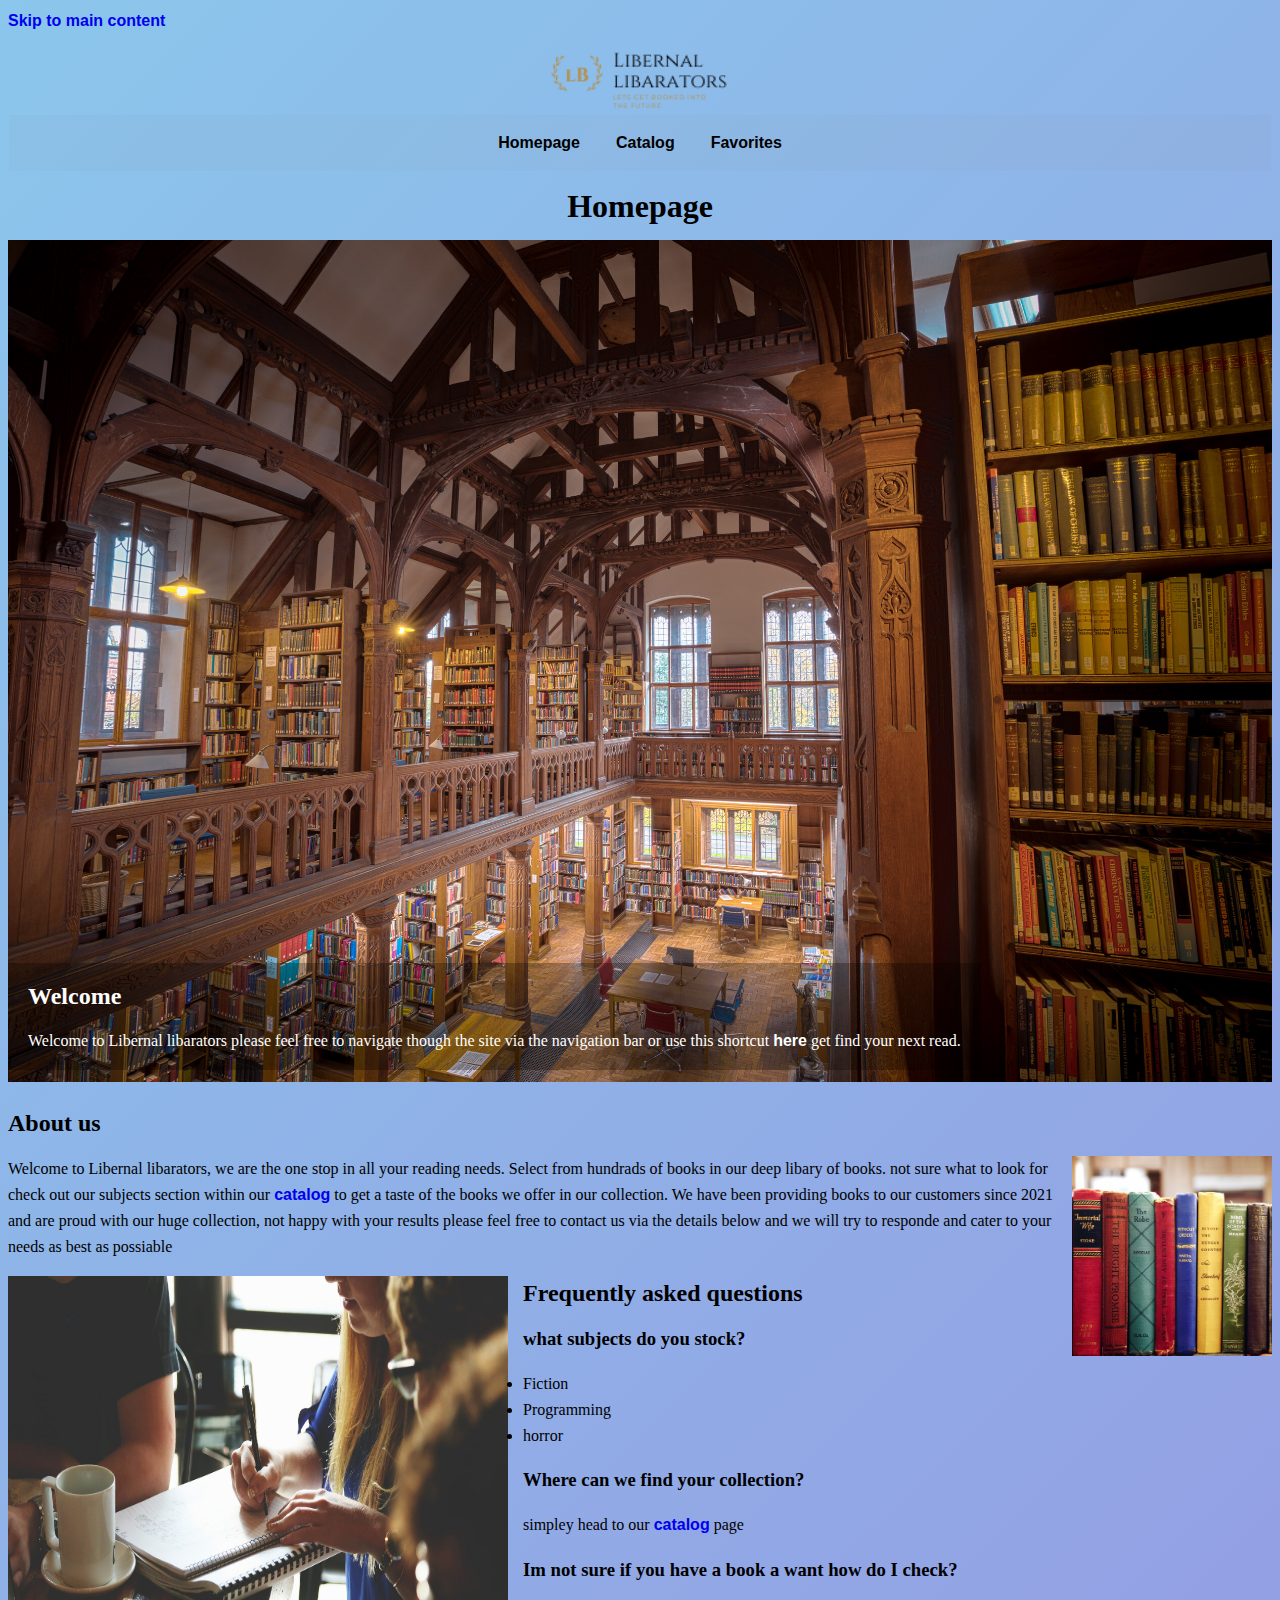
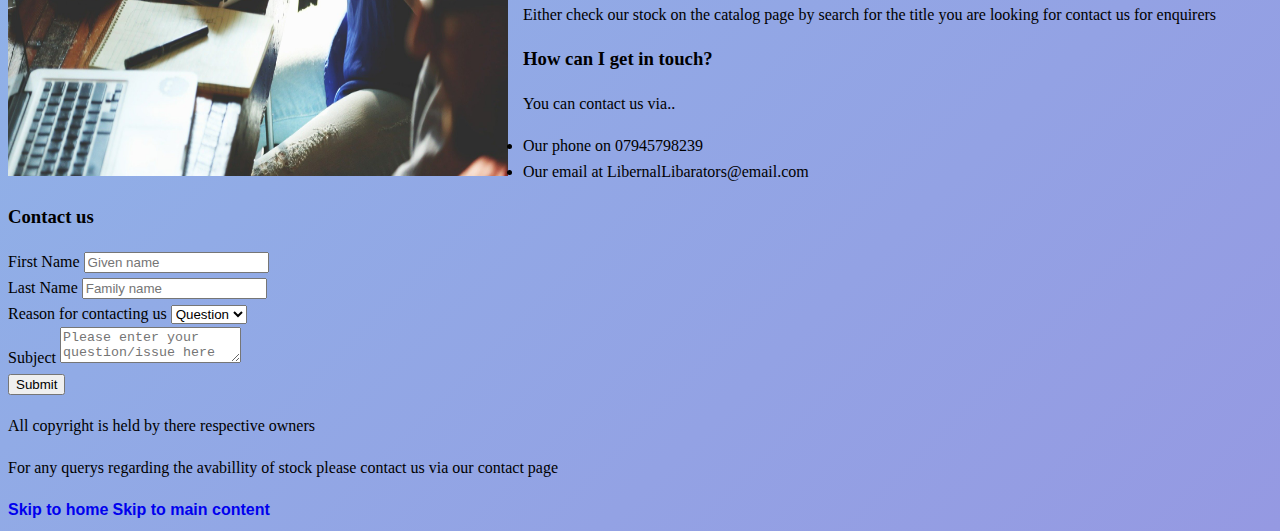
<file: index.html>
<!DOCTYPE html>
<html lang="en-GB">

<head>
	<title>Libernal libarators homepage</title>
	<meta charset="UTF-8">
	<meta name="viewport" content="width=device-width,initial-scale=1.0">
	<link rel="stylesheet" href="/css/style.css">
	<link rel="stylesheet" href="https://cdnjs.cloudflare.com/ajax/libs/font-awesome/4.7.0/css/font-awesome.min.css">
</head>

<body>
	<section>
	<a id="skiptohome"></a>
	<a href="#maincontent">Skip to main content</a>
	<a href="index.html"><img id="logo" src="/res/LibernalLibaratorsLogoS.png" alt="Homepage logo"></a>
	</section>

	<header>

		<div class="topnav" role="navigation" aria-label="navigation bar" id="myTopnav">
			<a href="index.html">Homepage</a>
			<a href="Catalog.html">Catalog</a>
			<a href="favorates.html">Favorites</a>
			<a id="dropDownMenu" class="icon">Menu <i class="fa fa-bars"></i></a>
		</div>
	<h1 aria-label="CurrentPage">Homepage</h1>
	</header>

	<section>
	

	<div class="container" role="region" aria-label="welcomeMessage">
		<img src="/res/2_LIB_Gladstones_Library_JPEG_2500.jpg" id="WelcomeImg" alt="Image of libray">
		<div class="welcomeText">
			<h2>Welcome</h2>
			<a id="maincontent"></a>
			<p>Welcome to Libernal libarators please feel free to navigate though the site via the navigation bar or use
				this shortcut <a href="Catalog.html">here</a> get find your next read. </p>
		</div>
	</div>

	</section>

	<section>
		<h2 aria-label="About us seciton">About us</h2>

		<img src="/res/old-books-arranged-on-shelf-royalty-free-image-1572384534.jpg" width="200" height="200"
			alt="About us image with workers in backgroud" class="aboutusimage" id="aboutusimage1">

		<p class="aboutUsText" role="main" aria-label="mainContent"> Welcome to Libernal libarators, we are the one stop
			in all your reading needs. Select from
			hundrads of books in our deep libary of books. not sure what to look for check out our subjects section
			within
			our <a href="Catalog.html">catalog</a>
			to get a taste of the books we offer in our collection. We have been providing books to our customers since
			2021
			and are proud with our huge collection, not
			happy with your results please feel free to contact us via the details below and we will try to responde and
			cater to your needs as best as possiable </p>

		<img src="/res/startup-g441f2006a_1920.jpg" width="500" height="500"
			alt="About us image with workers in backgroud" class="aboutusimage" id="aboutusimage2">
	</section>

	<section>
		<h2 aria-label="FAQ">Frequently asked questions</h2>



		<h3 aria-label="stock">what subjects do you stock?</h3>
		<ul>
			<li>Fiction</li>
			<li>Programming</li>
			<li>horror</li>
		</ul>

		<h3 aria-label="About collection">Where can we find your collection?</h3>

		<p>simpley head to our <a href="Catalog.html">catalog</a> page</p>

		<h3>Im not sure if you have a book a want how do I check?</h3>

		<p>Either check our stock on the catalog page by search for the title you are looking for contact us for
			enquirers
		</p>

		<h3>How can I get in touch?</h3>

		<p>You can contact us via..</p>

		<ul>
			<li>Our phone on 07945798239</li>
			<li>Our email at LibernalLibarators@email.com</li>
		</ul>

		<h3>Contact us</h3>

		<form aria-label="Contact us">

			<label for="fname">First Name</label>
			<input type="text" id="fname" placeholder="Given name">
			<br>
			<label for="Surname">Last Name</label>
			<input type="text" id="Surname" placeholder="Family name">
			<br>
			<label for="Reasonforcontact">Reason for contacting us</label>
			<select id="Reasonforcontact" name="Reasonfor contact">
				<option value="Question">Question</option>
				<option value="Issue">Issue</option>
				<option value="Thanks">Thanks</option>
			</select>
			<br>
			<label for="subject">Subject</label>
			<textarea id="subject" name="subject" placeholder="Please enter your question/issue here"></textarea>
			<br>
			<input type="submit" value="Submit">

		</form>

	</section>

	<footer>
		<p> All copyright is held by there respective owners</p>
		<p> For any querys regarding the avabillity of stock please contact us via our contact page</p>
		<a href="#skiptohome">Skip to home</a>
		<a href="#maincontent">Skip to main content</a>
	</footer>
	<script src="/js/navFunction.js"></script>
	<script src="https://ajax.googleapis.com/ajax/libs/jquery/3.5.1/jquery.min.js"></script>
	<script src="/js/FilterTableJ.js"></script>
</body>

</html>
</file>
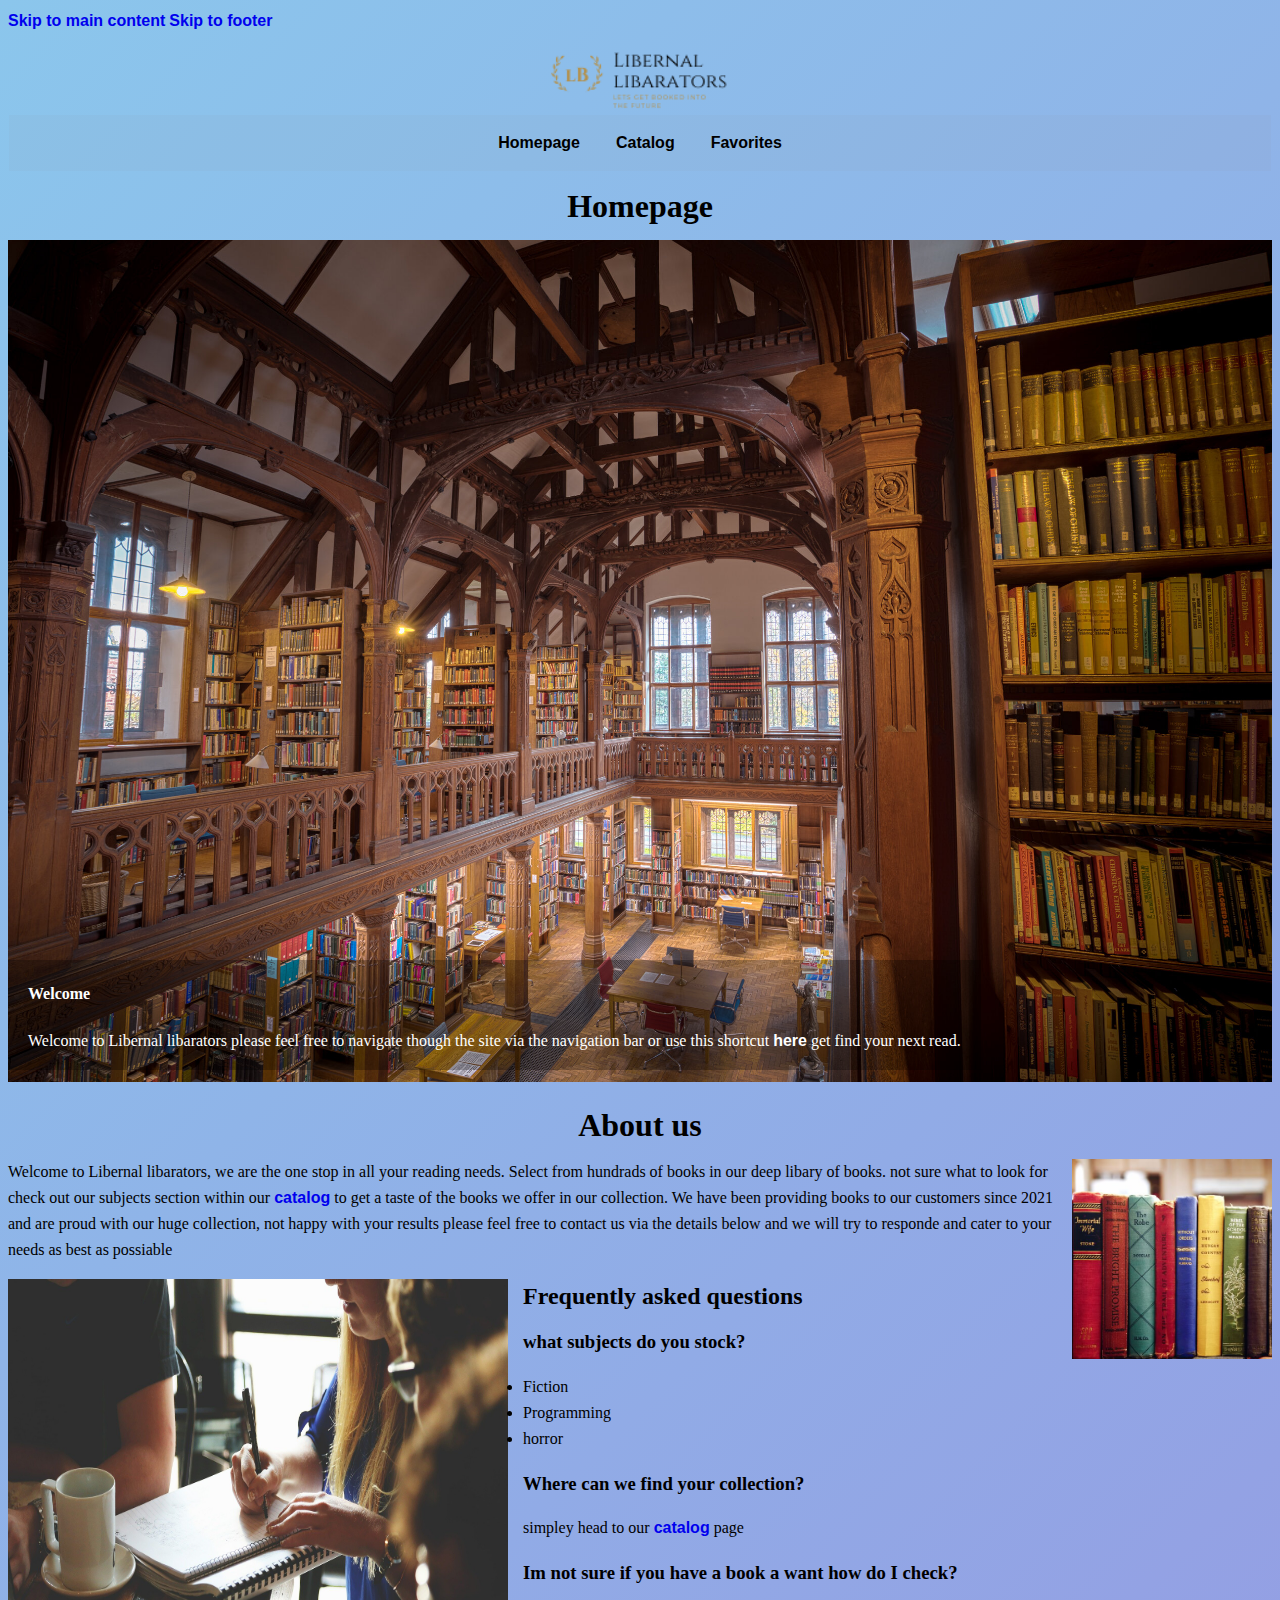
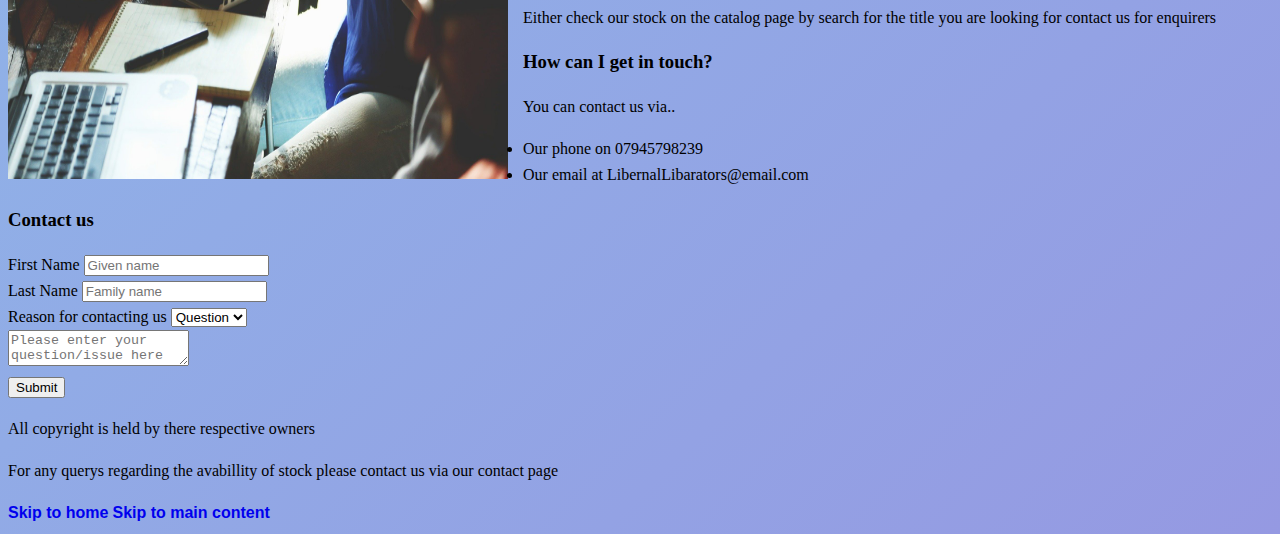
<file: html/index.html>
<!DOCTYPE html>
<html lang="en-GB">

<head>
	<title>Libernal libarators homepage</title>
	<meta charset="UTF-8">
	<meta name="viewport" content="width=device-width,initial-scale=1.0">
	<link rel="stylesheet" href="/css/style.css">
	<link rel="stylesheet" href="https://cdnjs.cloudflare.com/ajax/libs/font-awesome/4.7.0/css/font-awesome.min.css">

	<script src="/js/navFunction.js"></script>
	<script src="https://ajax.googleapis.com/ajax/libs/jquery/3.5.1/jquery.min.js"></script>
	<script src="/js/FilterTableJ.js"></script>
</head>

<body>
	<a id="skiptohome"></a>
	<a href="#maincontent">Skip to main content</a>
	<a href="#skiptofooter">Skip to footer</a>
	<a href="index.html"><img id="logo" src="/res/LibernalLibaratorsLogoS.png" alt="Homepage logo"></a>


	<header>

		<div class="topnav" id="myTopnav">
			<a href="index.html">Homepage</a>
			<a href="Catalog.html">Catalog</a>
			<a href="favorates.html">Favorites</a>
			<a href="javascript:void(0);" class="icon" onclick="myFunction()">
				<i class="fa fa-bars"></i></a>
		</div>

	</header>
	<h1>Homepage</h1>

	<div class="container">
		<img src="/res/2_LIB_Gladstones_Library_JPEG_2500.jpg" alt="Image of libray" style="width:100%;">
		<div class="welcomeText">
			<h4>Welcome</h4>
			<a id="maincontent"></a>
			<p>Welcome to Libernal libarators please feel free to navigate though the site via the navigation bar or use
				this shortcut <a href="Catalog.html">here</a> get find your next read. </p>
		</div>
	</div>



	<script src="/js/navFunction.js"></script>

	<h1>About us</h1>

	<img src="/res/old-books-arranged-on-shelf-royalty-free-image-1572384534.jpg" width="200" height="200"
		alt="About us image with workers in backgroud" class="aboutusimage" id="aboutusimage1">

	<p class="aboutUsText"> Welcome to Libernal libarators, we are the one stop in all your reading needs. Select from
		hundrads of books in our deep libary of books. not sure what to look for check out our subjects section within
		our <a href="Catalog.html">catalog</a>
		to get a taste of the books we offer in our collection. We have been providing books to our customers since 2021
		and are proud with our huge collection, not
		happy with your results please feel free to contact us via the details below and we will try to responde and
		cater to your needs as best as possiable </p>

	<img src="/res/startup-g441f2006a_1920.jpg" width="500" height="500" alt="About us image with workers in backgroud"
		class="aboutusimage" id="aboutusimage2">

	<h2>Frequently asked questions</h2>

	<h3>what subjects do you stock?</h3>
	<ul>
		<li>Fiction</li>
		<li>Programming</li>
		<li>horror</li>
	</ul>

	<h3>Where can we find your collection?</h3>

	<p>simpley head to our <a href="Catalog.html">catalog</a> page</p>

	<h3>Im not sure if you have a book a want how do I check?</h3>

	<p>Either check our stock on the catalog page by search for the title you are looking for contact us for enquirers
	</p>

	<h3>How can I get in touch?</h3>

	<p>You can contact us via..</p>

	<ul>
		<li>Our phone on 07945798239</li>
		<li>Our email at LibernalLibarators@email.com</li>
	</ul>

	<h3>Contact us</h3>

		<form>

			<label for="fname">First Name</label>
			<input type="text" id="fname" placeholder="Given name">
			<br>
			<label for="Surname">Last Name</label>
			<input type="text" id="Surname" placeholder="Family name">
			<br>
			<label for="Reasonforcontact">Reason for contacting us</label>
			<select id="Reasonforcontact" name="Reasonfor contact">
				<option value="Question">Question</option>
				<option value="Issue">Issue</option>
				<option value="Thanks">Thanks</option>
			</select>
			<br>
			<textarea id="subject" name="subject" placeholder="Please enter your question/issue here"></textarea>
			<br>
			<input type="submit" value="Submit">

		</form>

		<a id="skiptofooter"></a>
		<footer>
			<p> All copyright is held by there respective owners</p>
			<p> For any querys regarding the avabillity of stock please contact us via our contact page</p>
			<a href="#skiptohome">Skip to home</a>
			<a href="#maincontent">Skip to main content</a>
		</footer>
</body>

</html>
</file>
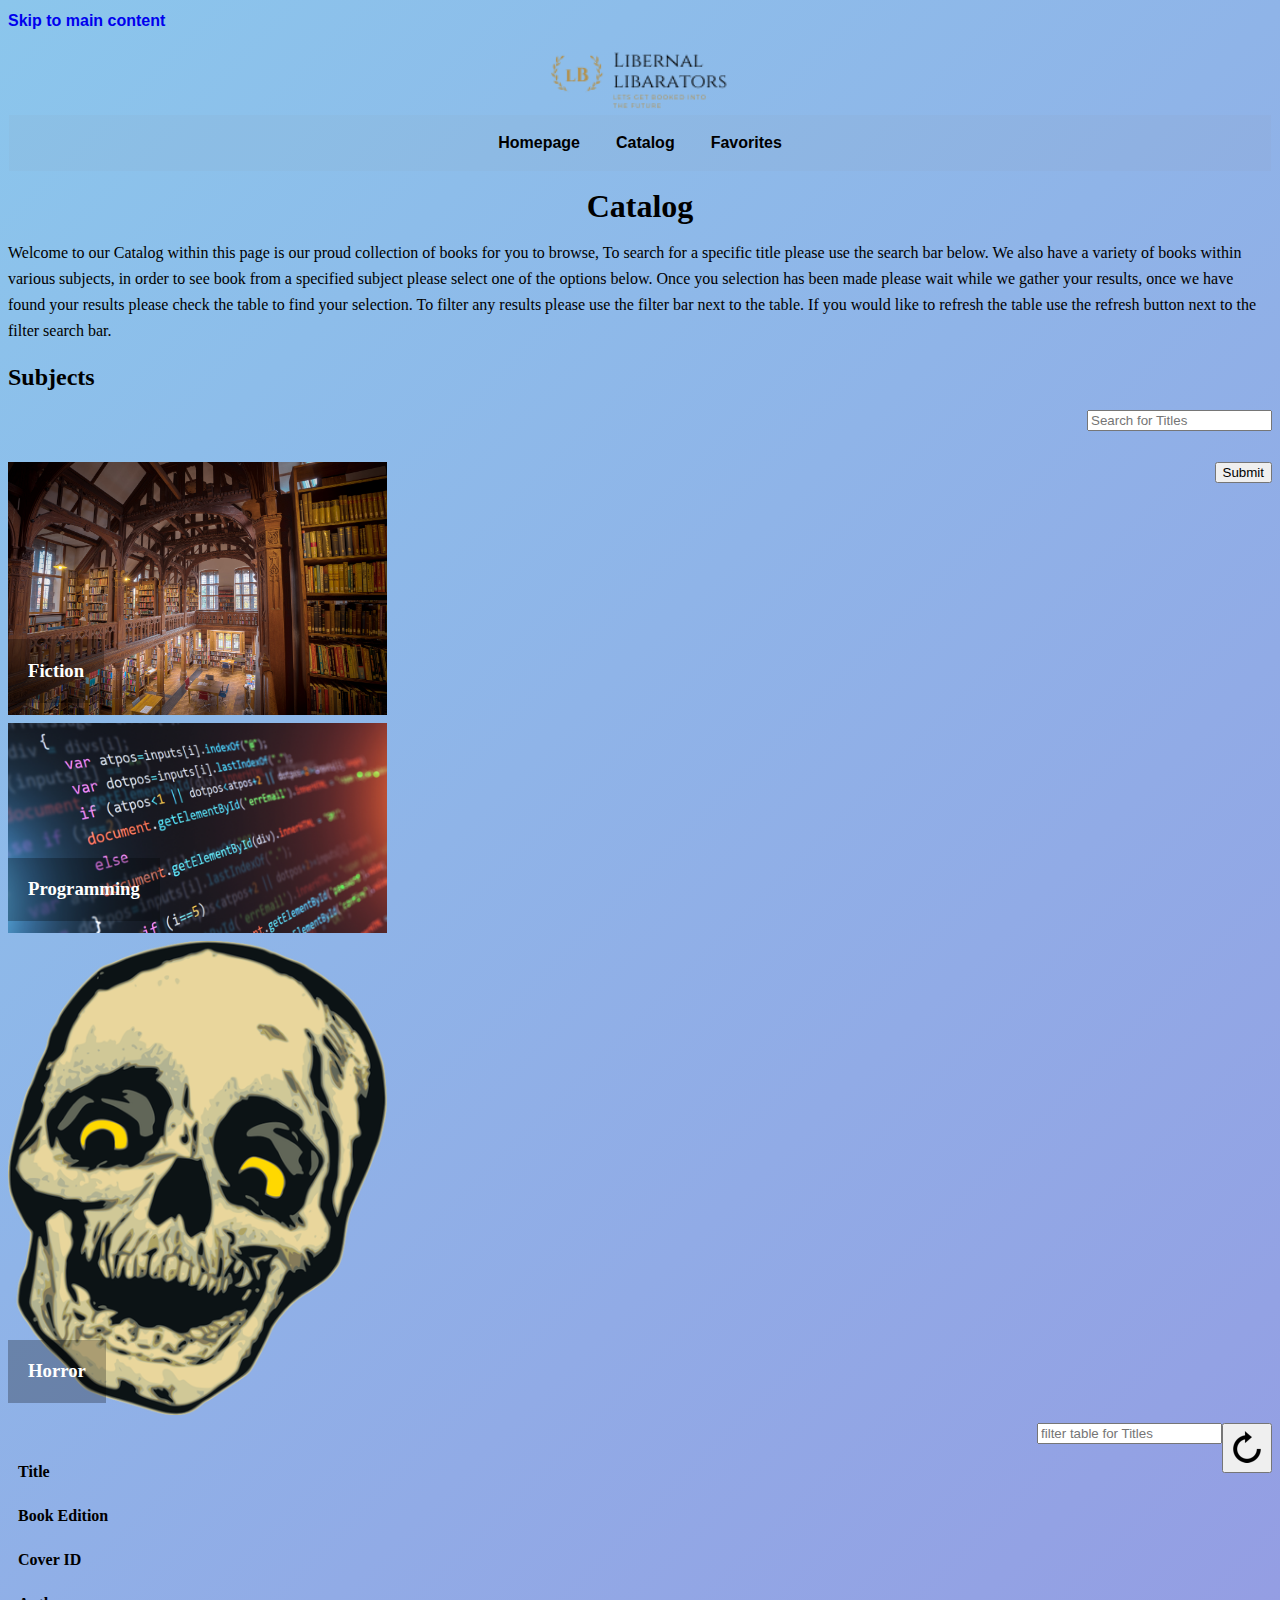
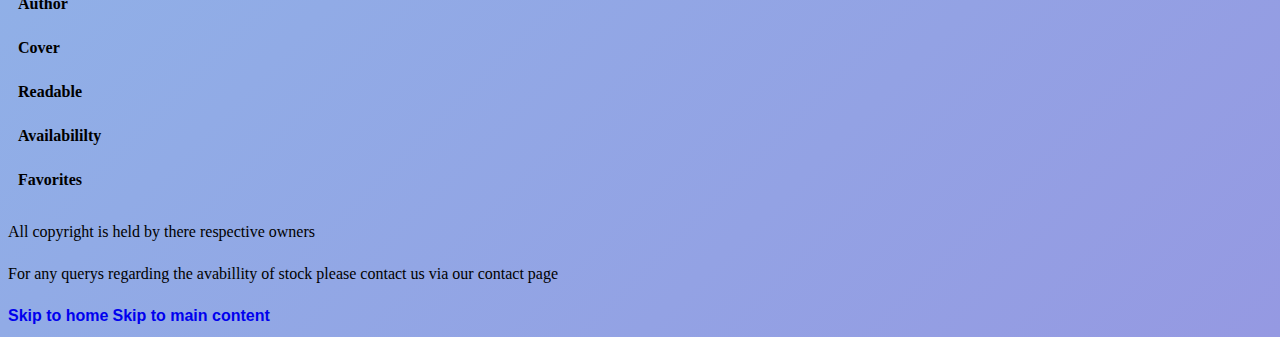
<file: Catalog.html>
<!DOCTYPE html>
<html lang="en-GB">

<head>
	<title>Libernal libarators Catalog</title>
	<meta charset="UTF-8">
	<meta name="viewport" content="width=device-width,initial-scale=1.0">
	<link rel="stylesheet" href="/css/style.css">
	<link rel="stylesheet" href="https://cdnjs.cloudflare.com/ajax/libs/font-awesome/4.7.0/css/font-awesome.min.css">
</head>

<body>
	<script src="https://ajax.googleapis.com/ajax/libs/jquery/3.5.1/jquery.min.js"></script>
	<a id="skiptohome"></a>
	<a href="#maincontent">Skip to main content</a>



	<a href="index.html"><img id="logo" src="/res/LibernalLibaratorsLogoS.png" alt="Homepage logo"></a>


	<header>

		<div class="topnav" id="myTopnav">
			<a href="index.html">Homepage</a>
			<a href="Catalog.html">Catalog</a>
            <a href="favorates.html">Favorites</a>
			<a id = "dropDownMenu" class="icon">Menu <i class="fa fa-bars"></i></a>
		</div>

	<h1>Catalog</h1>
	
	</header>

	<section>
	

	<a id="maincontent"></a>

	<p>Welcome to our Catalog within this page is our proud collection of books for you to browse, To search for a specific title please use the search bar below. We also have a variety of books within various subjects,
	in order to see book from a specified subject please select one of the options below. Once you selection has been made please wait while we gather your results,
	once we have found your results please check the table to find your selection. To filter any results please use the filter bar next to the table.
	If you would like to refresh the table use the refresh button next to the filter search bar.</p>
	</section>

	<section>
	<h2>Subjects</h2>
	<label for="newAjexSearch" id="altText">Search for titles</label>
	<input type="text" id="newAjexSearch" placeholder="Search for Titles"><br><br>
	<input type="submit" id="newAjexSearchSubmit" value="Submit">

	
	<div id="fictionElement" role="button" class="container">
		<input type="image" id="fictionImg" src="/res/2_LIB_Gladstones_Library_JPEG_2500.jpg" alt="Fiction subject image search">
		<div class="welcomeText">
			<h3>Fiction</h3>
		</div>
	</div>

	<div id="programmingElement" class="container">
		<input type="image" id="programmingImg" src="/res/media-file-code-900x500.png" alt="Programming subject image">
		<div class="welcomeText">
			<h3>Programming</h3>
		</div>
	</div>

	<div id="horrorElement" role="button" class="container">
		<input type="image"  id="horrorImg" src="/res/Cackling-Skull.png" alt="horror subject image">
		<div class="welcomeText">
			<h3>Horror</h3>
		</div>
	</div>

	</section>

	<div class="refreshtip" role="button">
		<button type="button" id="refreshbutton"><img id="refresh" src="/res/32x32.png" alt="refresh button"></button>
		<span class="tooltiptext"><a id = "tiptext">click to refresh table</a></span>
	</div>
	<label for= "search" id="tableLable">Filter table for titles</label>
	<input type="text" id="search" placeholder="filter table for Titles">

	
	
	<div id="loader" class="lds-dual-ring hidden overlay"></div>

	<div role="main" >
		<table id="stock">
		<tr id="Title">
			<th>Title</th>
		</tr>
		
		<tr id="bookEdition">
			<th>Book Edition</th>
		</tr>

		<tr id="coverId">
			<th>Cover ID</th>
		</tr>
		
		<tr id="author">
			<th>Author</th>
		</tr>
		
		<tr id="cover">
			<th>Cover</th>
		</tr>
		<tr id="readable">
			<th>Readable</th>
		</tr>
		<tr id ="availabililty">
			<th>Availabililty</th>
		</tr>
		<tr id ="favorites">
			<th>Favorites</th>
		</tr>
		</table>
	</div>

	<footer>
		<p> All copyright is held by there respective owners</p>
		<p> For any querys regarding the avabillity of stock please contact us via our contact page</p>
		<a href="#skiptohome">Skip to home</a>
		<a href="#maincontent">Skip to main content</a>
	</footer>
	<script src="/js/refresh.js"></script>
	<script src="/js/Books.js"></script>
	<script src="/js/navFunction.js"></script>
	<script src="/js/FilterTableJ.js"></script>
</body>

</html>
</file>
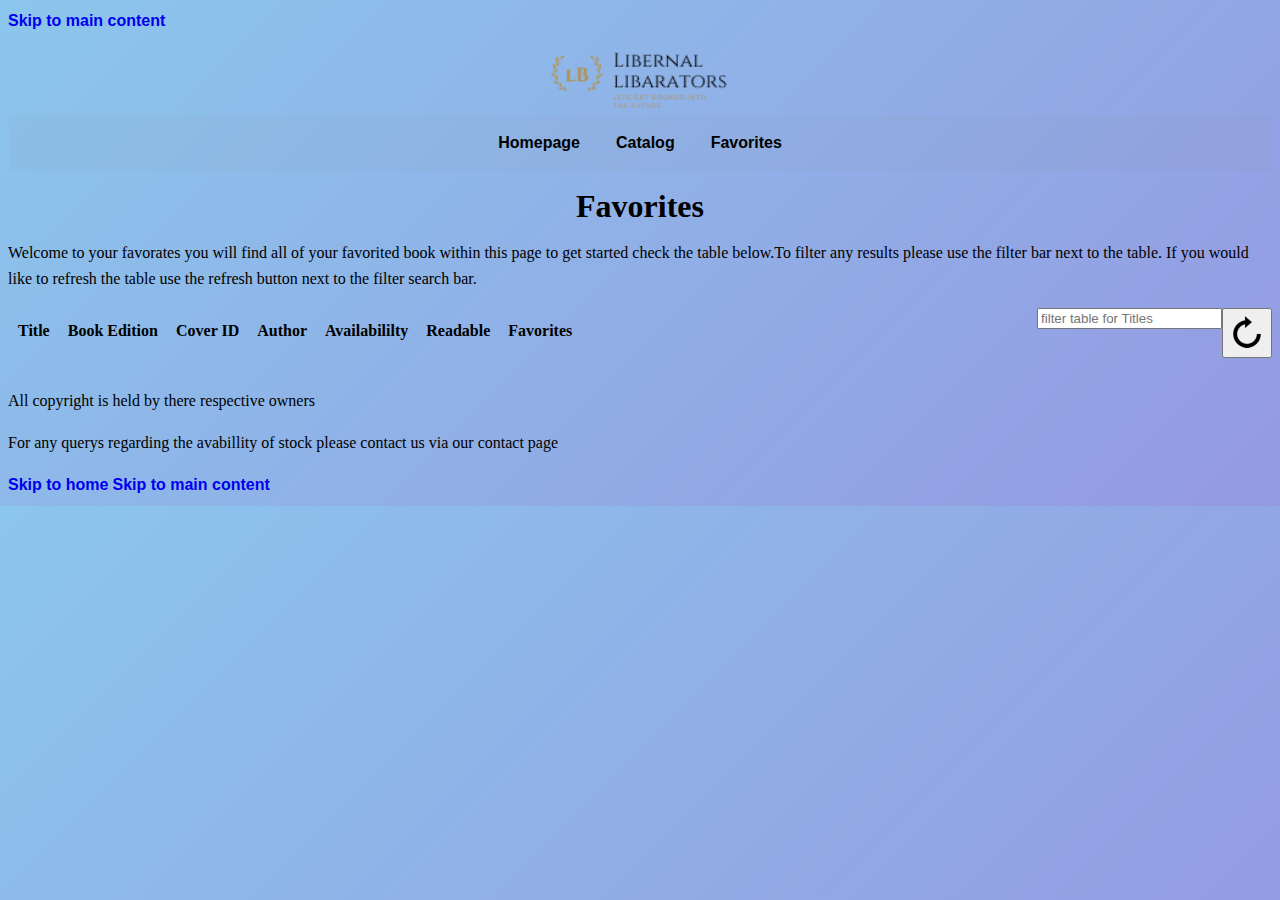
<file: favorates.html>
<!DOCTYPE html>
<html lang="en-GB">

<head>
	<title>Libernal libarators favorite</title>
	<meta charset="UTF-8">
	<meta name="viewport" content="width=device-width,initial-scale=1.0">
	<link rel="stylesheet" href="/css/style.css">
	<link rel="stylesheet" href="https://cdnjs.cloudflare.com/ajax/libs/font-awesome/4.7.0/css/font-awesome.min.css">
</head>

<body>
	<script src="https://ajax.googleapis.com/ajax/libs/jquery/3.5.1/jquery.min.js"></script>
	<a id="skiptohome"></a>
	<a href="#maincontent">Skip to main content</a>

	<a href="index.html"><img id="logo" src="/res/LibernalLibaratorsLogoS.png" alt="Homepage logo"></a>


	<header>

		<div class="topnav" id="myTopnav">
			<a href="index.html">Homepage</a>
			<a href="Catalog.html">Catalog</a>
            <a href="favorates.html">Favorites</a>
			<a id = "dropDownMenu" class="icon">Menu <i class="fa fa-bars"></i></a>
		</div>

	</header>
	<h1>Favorites</h1>

	<a id="maincontent"></a>

	<p>Welcome to your favorates you will find all of your favorited book within this page to get started check the table below.To filter any results please use the filter bar next to the table.
		If you would like to refresh the table use the refresh button next to the filter search bar.</p>


	

	<div class="refreshtip">
		<button type="button" id="refreshbutton"><img id="refresh" src="/res/32x32.png" alt="refresh button"></button>
		<span class="tooltiptext"><a>click to refresh table</a></span>
	</div>
	<input type="text" id="search" placeholder="filter table for Titles">
	
	<table id="favorites">
		<tr>
			<th>Title</th>
			<th>Book Edition</th>
			<th>Cover ID</th>
			<th>Author</th>
			<th>Availabililty</th>
			<th>Readable</th>
			<th>Favorites</th>
		</tr>
		<tr>
			<td id="Title"></td>
			<td id="bookEdition"></td>
			<td id="coverId"></td>
			<td id="author"></td>
			<td id="availabililty"></td>
			<td id="readable"></td>
			<td id="favorite"></td>
		</tr>
	</table>


	<footer>
		<p> All copyright is held by there respective owners</p>
		<p> For any querys regarding the avabillity of stock please contact us via our contact page</p>
		<a href="#skiptohome">Skip to home</a>
		<a href="#maincontent">Skip to main content</a>
	</footer>
	<script src="/js/refresh.js"></script>
	<script src="/js/navFunction.js"></script>
	<script src="/js/FilterTableJ.js"></script>
    
	<script src="/js/favs.js"></script>
</body>

</html>
</file>
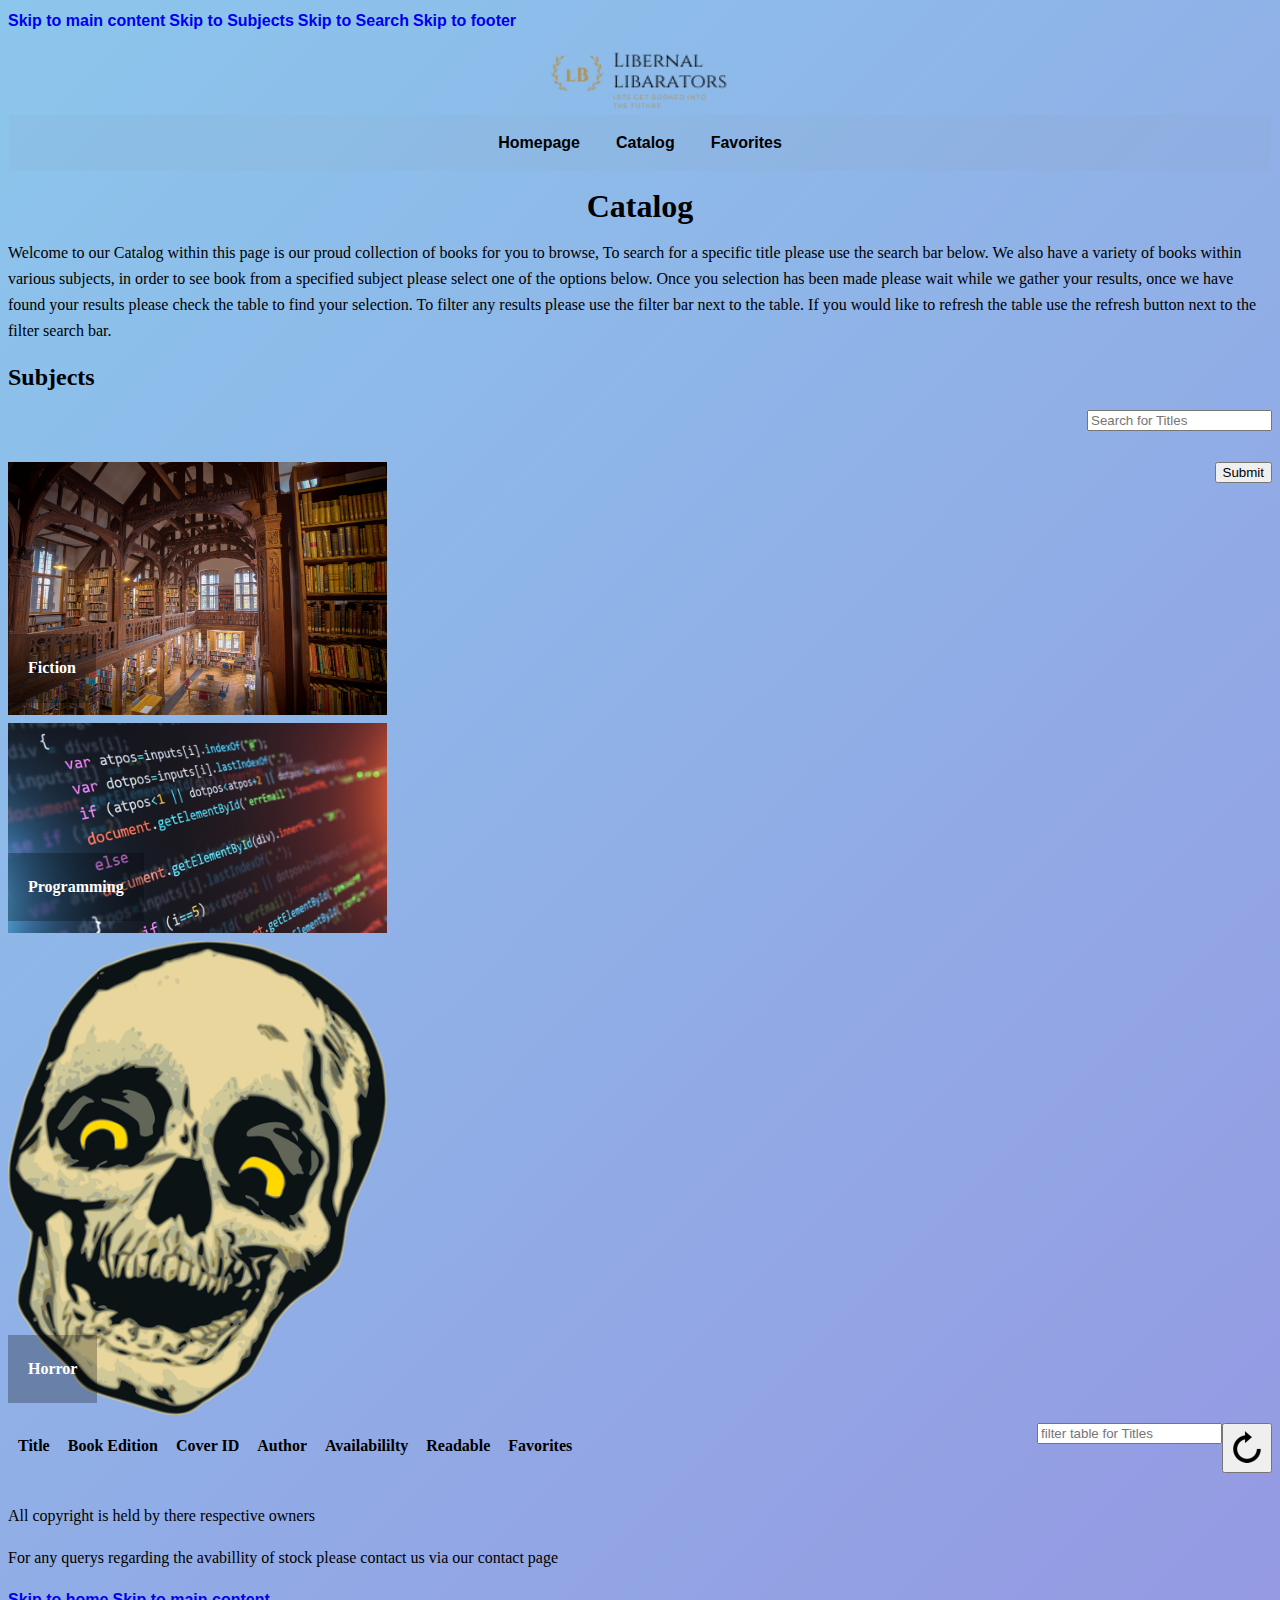
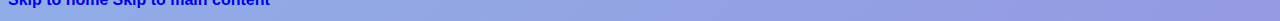
<file: html/Catalog.html>
<!DOCTYPE html>
<html lang="en-GB">

<head>
	<title>Libernal libarators Catalog</title>
	<meta charset="UTF-8">
	<meta name="viewport" content="width=device-width,initial-scale=1.0">
	<link rel="stylesheet" href="/css/style.css">
	<link rel="stylesheet" href="https://cdnjs.cloudflare.com/ajax/libs/font-awesome/4.7.0/css/font-awesome.min.css">

	<script src="/js/navFunction.js"></script>
	<script src="https://ajax.googleapis.com/ajax/libs/jquery/3.5.1/jquery.min.js"></script>
	<script src="/js/FilterTableJ.js"></script>
</head>

<body>
	<a id="skiptohome"></a>
	<a href="#maincontent">Skip to main content</a>
	<a href="#subjectsSkip">Skip to Subjects</a>
	<a href="#SearchBarSkip">Skip to Search</a>
	<a href="#skiptofooter">Skip to footer</a>

	<a href="index.html"><img id="logo" src="/res/LibernalLibaratorsLogoS.png" alt="Homepage logo"></a>


	<header>

		<div class="topnav" id="myTopnav">
			<a href="index.html">Homepage</a>
			<a href="Catalog.html">Catalog</a>
            <a href="favorates.html">Favorites</a>
			<a href="javascript:void(0);" class="icon" onclick="myFunction()">
				<i class="fa fa-bars"></i></a>
		</div>

	</header>
	<h1>Catalog</h1>

	<a id="maincontent"></a>

	<p>Welcome to our Catalog within this page is our proud collection of books for you to browse, To search for a specific title please use the search bar below. We also have a variety of books within various subjects,
	in order to see book from a specified subject please select one of the options below. Once you selection has been made please wait while we gather your results,
	once we have found your results please check the table to find your selection. To filter any results please use the filter bar next to the table.
	If you would like to refresh the table use the refresh button next to the filter search bar.</p>

	<h2>Subjects</h2>
	<a id="subjectsSkip"></a>
	<label for="newAjexSearch" id="altText">Search for titles</label>
	<input type="text" id="newAjexSearch" placeholder="Search for Titles"><br><br>
	<input type="submit" id="newAjexSearchSubmit" value="Submit">

	
	<div id="fictionElement" class="container">
		<img id="fictionImg" src="/res/2_LIB_Gladstones_Library_JPEG_2500.jpg" alt="Fiction subject image">
		<div class="welcomeText">
			<h4>Fiction</h4>
		</div>
	</div>

	<div id="programmingElement" class="container">
		<img id="programmingImg" src="/res/media-file-code-900x500.png" alt="Programming subject image">
		<div class="welcomeText">
			<h4>Programming</h4>
		</div>
	</div>

	<div id="horrorElement" class="container">
		<img id="horrorImg" src="/res/Cackling-Skull.png" alt="horror subject image">
		<div class="welcomeText">
			<h4>Horror</h4>
		</div>
	</div>

	<div class="refreshtip">
		<button type="button" id="refreshbutton"><img id="refresh" src="/res/32x32.png" alt="refresh button"></button>
		<span class="tooltiptext"><a>click to refresh table</a></span>
	</div>
	<input type="text" id="search" placeholder="filter table for Titles">

	<script src="/js/Books.js"></script>
	
	<div id="loader" class="lds-dual-ring hidden overlay"></div>

	<table id="stock">
		<tr>
			<th>Title</th>
			<th>Book Edition</th>
			<th>Cover ID</th>
			<th>Author</th>
			<th>Availabililty</th>
			<th>Readable</th>
			<th>Favorites</th>
		</tr>
		<tr>
			<td class="bookTitles" id="Title"></td>
			<td id="bookEdition"></td>
			<td id="coverId"></td>
			<td id="author"></td>
			<td id="availabililty"></td>
			<td id="readable"></td>
			<td id="favorite"></td>
		</tr>
	</table>

	<a id="skiptofooter"></a>
	<footer>
		<p> All copyright is held by there respective owners</p>
		<p> For any querys regarding the avabillity of stock please contact us via our contact page</p>
		<a href="#skiptohome">Skip to home</a>
		<a href="#maincontent">Skip to main content</a>
	</footer>
	<script src="/js/refresh.js"></script>
</body>

</html>
</file>
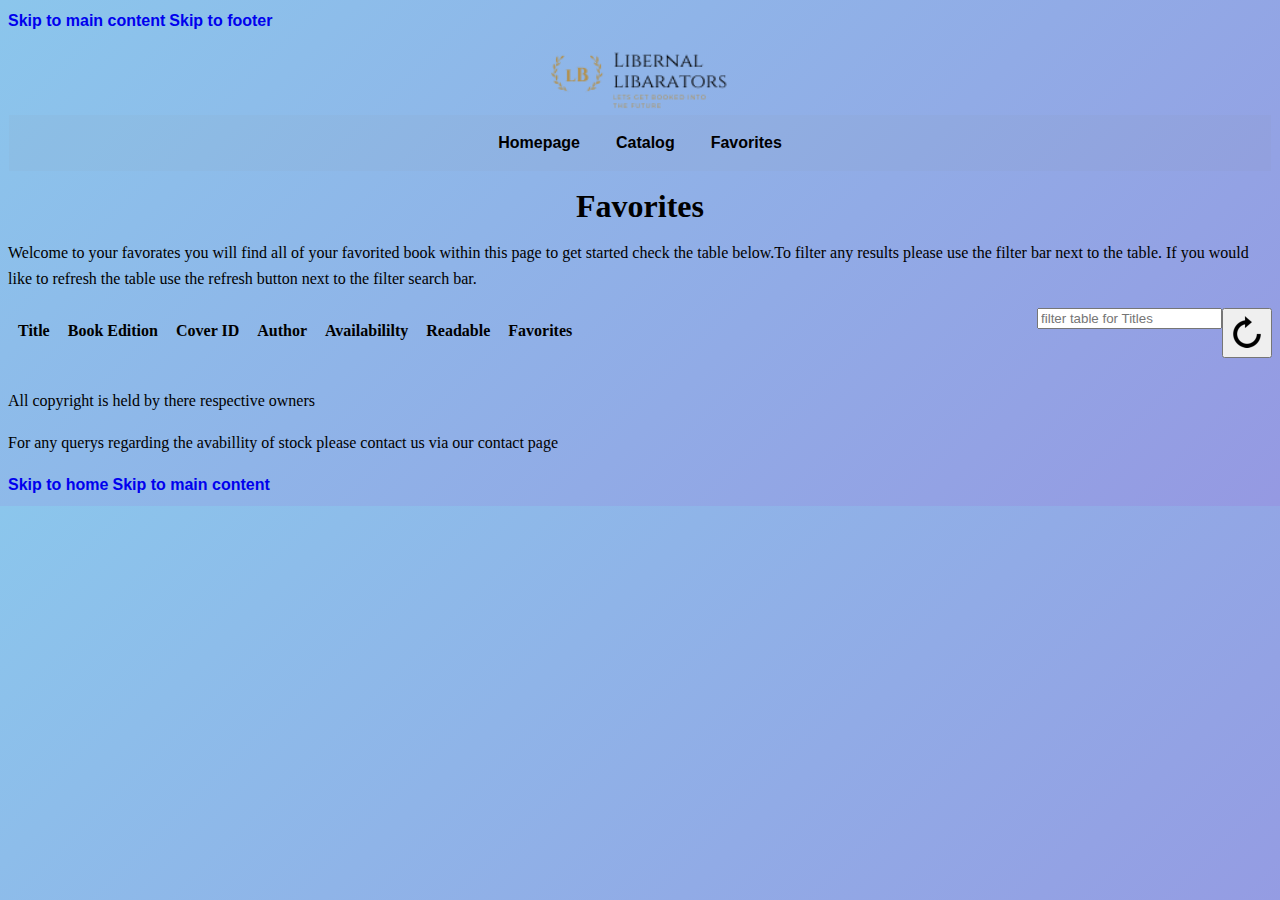
<file: html/favorates.html>
<!DOCTYPE html>
<html lang="en-GB">

<head>
	<title>Libernal libarators favorite</title>
	<meta charset="UTF-8">
	<meta name="viewport" content="width=device-width,initial-scale=1.0">
	<link rel="stylesheet" href="/css/style.css">
	<link rel="stylesheet" href="https://cdnjs.cloudflare.com/ajax/libs/font-awesome/4.7.0/css/font-awesome.min.css">

	<script src="/js/navFunction.js"></script>
	<script src="https://ajax.googleapis.com/ajax/libs/jquery/3.5.1/jquery.min.js"></script>
	<script src="/js/FilterTableJ.js"></script>
    <script src="/js/favs.js"></script>
</head>

<body>
	<a id="skiptohome"></a>
	<a href="#maincontent">Skip to main content</a>
	<a href="#skiptofooter">Skip to footer</a>

	<a href="index.html"><img id="logo" src="/res/LibernalLibaratorsLogoS.png" alt="Homepage logo"></a>


	<header>

		<div class="topnav" id="myTopnav">
			<a href="index.html">Homepage</a>
			<a href="Catalog.html">Catalog</a>
            <a href="favorates.html">Favorites</a>
			<a href="javascript:void(0);" class="icon" onclick="myFunction()">
				<i class="fa fa-bars"></i></a>
		</div>

	</header>
	<h1>Favorites</h1>

	<a id="maincontent"></a>

	<p>Welcome to your favorates you will find all of your favorited book within this page to get started check the table below.To filter any results please use the filter bar next to the table.
		If you would like to refresh the table use the refresh button next to the filter search bar.</p>


	

	<div class="refreshtip">
		<button type="button" id="refreshbutton"><img id="refresh" src="/res/32x32.png" alt="refresh button"></button>
		<span class="tooltiptext"><a>click to refresh table</a></span>
	</div>
	<input type="text" id="search" placeholder="filter table for Titles">
	
	<table id="favorites">
		<tr>
			<th>Title</th>
			<th>Book Edition</th>
			<th>Cover ID</th>
			<th>Author</th>
			<th>Availabililty</th>
			<th>Readable</th>
			<th>Favorites</th>
		</tr>
		<tr>
			<td id="Title"></td>
			<td id="bookEdition"></td>
			<td id="coverId"></td>
			<td id="author"></td>
			<td id="availabililty"></td>
			<td id="readable"></td>
			<td id="favorite"></td>
		</tr>
	</table>


	<a id="skiptofooter"></a>
	<footer>
		<p> All copyright is held by there respective owners</p>
		<p> For any querys regarding the avabillity of stock please contact us via our contact page</p>
		<a href="#skiptohome">Skip to home</a>
		<a href="#maincontent">Skip to main content</a>
	</footer>
	<script src="/js/refresh.js"></script>
</body>

</html>
</file>
<file: css/style.css>
header {
  display: inline;
}

body {
  font-size: 100%;

  line-height: 26px;
  background-color: #ffffffa6;
  background-image: linear-gradient(135deg, #8BC6EC 0%, #9599E2 100%);
}

a {
  text-decoration: none;
  font-family: "ff-meta-web-pro", sans-serif;
}

a:visited {
  color: rgb(0, 0, 0);
}

a:hover{
  text-decoration: underline;
}

a:link {
  font-weight: 700;
}

h1 {
  text-align: center;
}

.container {
  position: relative;
}

/* text to go over the container class which hovers over images such as the homepage and subjects*/
.welcomeText {
  position: absolute;
  bottom: 20px;
  background-color: rgba(0, 0, 0, 0.267);
  padding-left: 20px;
  padding-right: 20px;
  color: rgb(255, 255, 255);
}

.welcomeText a {
  color: rgb(255, 255, 255);
}

.topnav:last-child {
  border-right: none;
}

/*all links inside the topnav class will be aliigned into the center and display as black with no text decoration to get rid of an underlining*/
.topnav a {
  display: inline-block;
  color: rgb(0, 0, 0);
  text-align: center;
  padding: 14px 16px;
  text-decoration: none;
}

/*change background of the links when hovering over a link */
.topnav a:hover{
  background-color: rgba(245, 149, 24, 0.555);
  color: #252525;
}

#logo {
  display: block;
  margin-left: auto;
  margin-right: auto;
  width: 15%;
}

table {
  table-layout: auto;
  width: auto;
  overflow-x: auto;
  max-width:100vw;
  display: block;

}



th, td {
  text-align: left;
  padding: 8px;

}

#WelcomeImg{
  width: 100%;

}

/*used to style to div navation bar */
.topnav {
  margin: 1px;
  padding: 1px;
  width: auto;
  overflow: hidden;
  text-align: center;
  color: #9399a1;
  background-color: rgba(142, 142, 143, 0.061);
}

.topnav .icon {
  display: none;
}

footer {
  display: block;
  text-decoration: none;
}

#aboutusimage1 {
  float: right;
  margin: 0 0 0 15px;

}

#aboutusimage2 {
  float: left;
  margin: 0 15px 0 0;

}

#fictionElement {
  width: 10%;
  height: 10%;


}

#fictionImg {
  width: 300%;
  height: 100%;

}

#search {
  float: right;
}



#newAjexSearch {
  float: right;
}

#newAjexSearchSubmit {
  float: right;
}

#programmingElement {
  width: 10%;
  height: 10%;

}

#tableLable {
  visibility: hidden;
}

#programmingImg {
  width: 300%;
  height: 100%;
}

#horrorElement {
  width: 10%;
  height: 10%;

}

#horrorImg {
  width: 300%;
  height: 100%;
}

#refreshbutton {
  height: 50px;
  width: 50px;
  float: right;

}

.refreshtip {
  position: relative;
  float: right;
}

#altText {
  visibility: hidden;
}

.refreshtip .tooltiptext {
  visibility: hidden;
  background-color: black;
  color: #fff;
  text-align: center;
  padding: 5px 0;
  border-radius: 6px;
  position: absolute;
  z-index: 1;
}

.refreshtip:hover .tooltiptext {
  visibility: visible;
  top: 100%;
  left: 50%;
  margin-left: -60px;
}





/*Hidden class for adding and removing*/
.lds-dual-ring.hidden {
  display: none;
}

/*Add an overlay to the entire page blocking any further presses to buttons or other elements.*/
.overlay {
  position: fixed;
  top: 0;
  left: 0;
  width: 100%;
  height: 100vh;
  background: rgba(0, 0, 0, .8);
  z-index: 999;
  opacity: 1;
  transition: all 0.5s;
}

/*Spinner Styles*/
.lds-dual-ring {
  display: inline-block;
  width: 80px;
  height: 80px;
}

.lds-dual-ring:after {
  content: " ";
  display: block;
  width: 64px;
  height: 64px;
  margin: 5% auto;
  border-radius: 50%;
  border: 6px solid #fff;
  border-color: #fff transparent #fff transparent;
  animation: lds-dual-ring 1.2s linear infinite;
}

@keyframes lds-dual-ring {
  0% {
    transform: rotate(0deg);
  }

  100% {
    transform: rotate(360deg);
  }
}

/*moblie*/
@media screen and (max-width: 653px) and (min-height:400px) {
  .topnav a:not(:first-child) {
    display: none;
  }

  #logo{width: 50%;}

  .topnav {
    background-color: rgba(51, 51, 51, 0.219);
  }

  .topnav a.icon {
    float: right;
    display: block;
  }

  .welcomeText {
    position: absolute;
    bottom: 0px;
    right: auto;
    color: rgb(255, 255, 255);
  }



  .topnav.responsive {
    position: relative;
  }

  .topnav.responsive a.icon {
    position: absolute;
    right: 0;
    top: 0;
  }

  .topnav.responsive a {
    float: none;
    display: block;
    text-align: left;
  }

  table {
    width: 100%;
    display: inline-block;
    border-collapse: collapse;

  }



  body {
    font-size: 100%;
    display: block;
    line-height: 26px;
    background-color: #ffffffa6;
    background-image: linear-gradient(135deg, #8BC6EC 0%, #9599E2 100%);
    margin: auto;
  }

  .refreshtip .tooltiptext {
    width: 49px;
    font-size: 50%;
  }



  th, td {
    text-align: left;
    padding: 8px;
    white-space: nowrap;
  }

  .aboutusimage {
    width: 50%;
    height: 50%;
  }

  #fictionElement {
    width: 25%;
    height: 10%;


  }

  #fictionImg {
    width: 300%;
    height: 100%;

  }

  #search {
    display: inline;
    padding-left: 2%;
    padding-bottom: 2%;
  }

  #programmingElement {
    width: 25%;
    height: 10%;

  }

  #programmingImg {
    width: 300%;
    height: 100%;
  }

  #horrorElement {
    width: 15%;
    height: 10%;

  }

  #horrorImg {
    width: 300%;
    height: 100%;
  }


}
</file>
